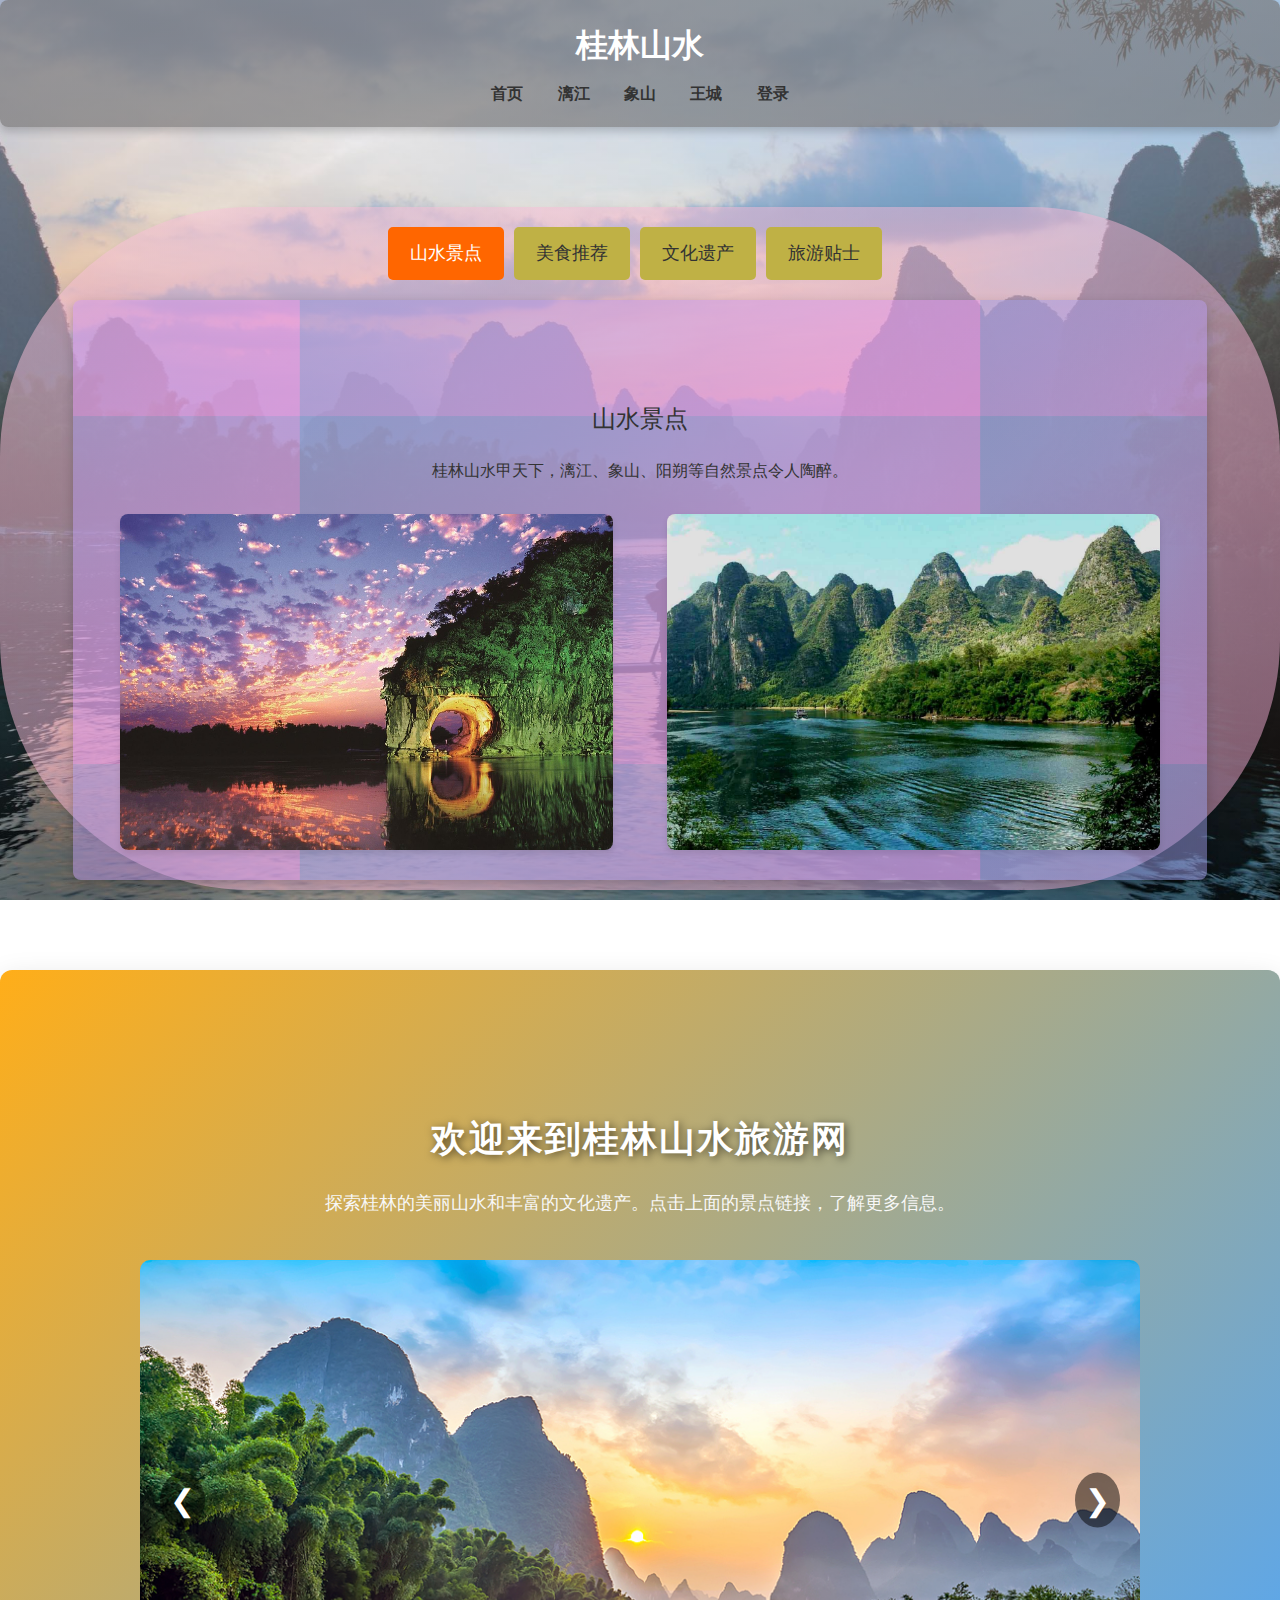
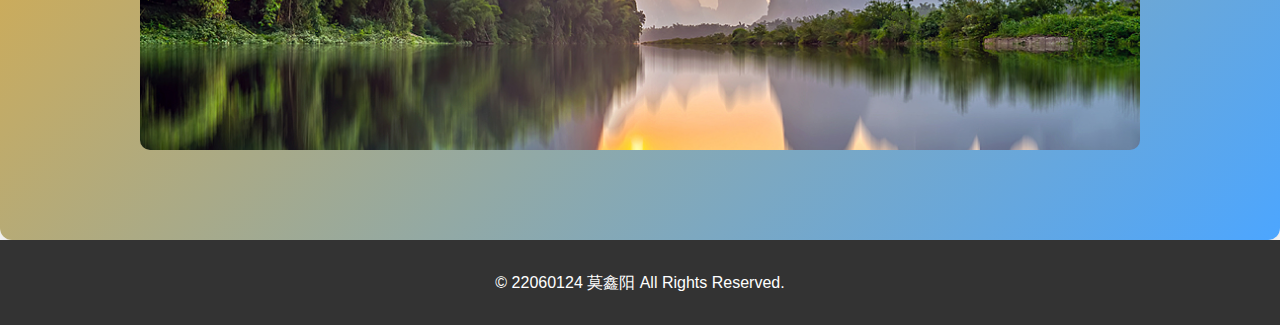
<file: index.html>
<!DOCTYPE html>
<html lang="zh">
<head>
    <meta charset="UTF-8">
    <meta name="viewport" content="width=device-width, initial-scale=1.0">
    <title>桂林山水</title>
    <link rel="stylesheet" href="css/style.css">
</head>
<body>
    <!-- 导航栏 -->
    <header id="navbar">
        <div class="container">
            <h1>桂林山水</h1>
            <nav>
                <ul>
                    <li class="dropdown">
                        <a href="index.html">首页</a>
                        <!-- 下拉菜单 -->
                        <ul class="dropdown-menu">
                            <li><a href="liaojie.html" class="dropdown-item">了解桂林</a></li>
                            <li><a href="jieqing.html" class="dropdown-item">节庆活动</a></li>
                            <li><a href="lishi.html" class="dropdown-item">历史文化</a></li>
                            <li><a href="dili.html" class="dropdown-item">地理环境</a></li>
                        </ul>
                    </li>
                    <li><a href="lijiang.html">漓江</a></li>
                    <li><a href="xiangshan.html">象山</a></li>
                    <li><a href="wangcheng.html">王城</a></li>
                    <li><a href="login.html">登录</a></li>
                </ul>
            </nav>
        </div>
    </header>

    <!-- 标签栏 -->
    <section id="tabs">
        <div class="container">
            <ul class="tabs-nav">
                <li class="active" data-tab="tab-1">山水景点</li>
                <li data-tab="tab-2">美食推荐</li>
                <li data-tab="tab-3">文化遗产</li>
                <li data-tab="tab-4">旅游贴士</li>
            </ul>
            <div class="tabs-content">
                <div id="tab-1" class="tab-content active">
                    <h2>山水景点</h2>
                    <p>桂林山水甲天下，漓江、象山、阳朔等自然景点令人陶醉。</p>
                    <div class="spot-images">
                        <img src="image/象山景点.png" alt="象山景点" class="spot-image">
                        <img src="image/漓江景区.png" alt="漓江景点" class="spot-image">
                    </div>
                </div>
                <div id="tab-2" class="tab-content">
                    <h2>美食推荐</h2>
                    <p>桂林的美食不仅口感丰富，还是你旅行中的一大亮点。</p>
                    <ul>
                        <li>桂林米粉</li>
                        <li>啤酒鱼</li>
                        <li>油茶</li>
                    </ul>
                    <div class="food-images">
                        <img src="image/桂林美食01.png" alt="桂林美食" class="food-image">
                        <img src="image/桂林美食02.png" alt="桂林美食" class="food-image">
                    </div>
                </div>
                <div id="tab-3" class="tab-content">
                    <h2>文化遗产</h2>
                    <p>桂林不仅仅有美丽的自然景观，还有深厚的文化底蕴。</p>
                    <div class="culture-images">
                        <img src="image/桂林文化遗产01.jpg" alt="桂林文化遗产" class="culture-image">
                        <img src="image/桂林文化遗产02.jpg" alt="桂林文化遗产" class="culture-image">
                    </div>
                </div>
                <div id="tab-4" class="tab-content">
                    <h2>旅游贴士</h2>
                    <p>在桂林旅游时，有一些实用的小贴士，可以让你的旅行更加顺利。</p>
                    <ul>
                        <li>最佳旅游季节：春秋季节</li>
                        <li>防晒必备：桂林阳光强烈</li>
                        <li>交通方式：出租车和自行车是不错的选择</li>
                    </ul>
                </div>
            </div>
        </div>
    </section>
    <!-- 首页内容 -->
    <section id="home-intro">
        <h2>欢迎来到桂林山水旅游网</h2>
        <p>探索桂林的美丽山水和丰富的文化遗产。点击上面的景点链接，了解更多信息。</p>
        <div class="carousel-container">
            <ul class="carousel">
                <li><img src="image/桂林山水01.jpg" alt="桂林风光01" class="carousel-image"></li>
                <li><img src="image/桂林山水02.jpg" alt="桂林风光02" class="carousel-image"></li>
                <li><img src="image/桂林山水03.jpg" alt="桂林风光02" class="carousel-image"></li>
            </ul>
            <!-- 轮播图控制按钮 -->
            <button class="carousel-prev" onclick="moveCarousel(-1)">&#10094;</button>
            <button class="carousel-next" onclick="moveCarousel(1)">&#10095;</button>
        </div>
    </section>
    <!-- 底边栏 -->
    <footer id="footer">
        <div class="footer-content">
            <p>&copy; 22060124 莫鑫阳 All Rights Reserved.</p>
        </div>
    </footer>
    <script src="js/jquery-3.7.1.min.js"></script>
    <script>
const carouselItems = document.querySelectorAll('.carousel li');
const totalItems = carouselItems.length;
function moveCarousel(direction) {
    currentIndex += direction;
    if (currentIndex < 0) {
        currentIndex = totalItems - 1;
    } else if (currentIndex >= totalItems) {
        currentIndex = 0;
    }
    const carousel = document.querySelector('.carousel');
    carousel.style.transform = `translateX(-${currentIndex * 100}%)`;
}
// 自动轮播
setInterval(() => {
    moveCarousel(1);
}, 5000); // 每5秒自动切换
$(document).ready(function() {
            // 标签切换功能
            $('.tabs-nav li').click(function() {
                var tabId = $(this).data('tab');
                $('.tabs-nav li').removeClass('active');
                $(this).addClass('active');
                $('.tab-content').removeClass('active');
                $('#' + tabId).addClass('active');
            });
    // 确保页面加载时下拉菜单是隐藏的
    $('.dropdown-menu').hide();
    // 鼠标悬停显示下拉菜单
    $('.dropdown').hover(function() {
        $(this).find('.dropdown-menu').stop(true, true).slideDown(200); // 显示下拉菜单
    }, function() {
        $(this).find('.dropdown-menu').stop(true, true).slideUp(200); // 隐藏下拉菜单
    });

        });
        let currentIndex = 0;
    </script>
</body>
</html>
</file>
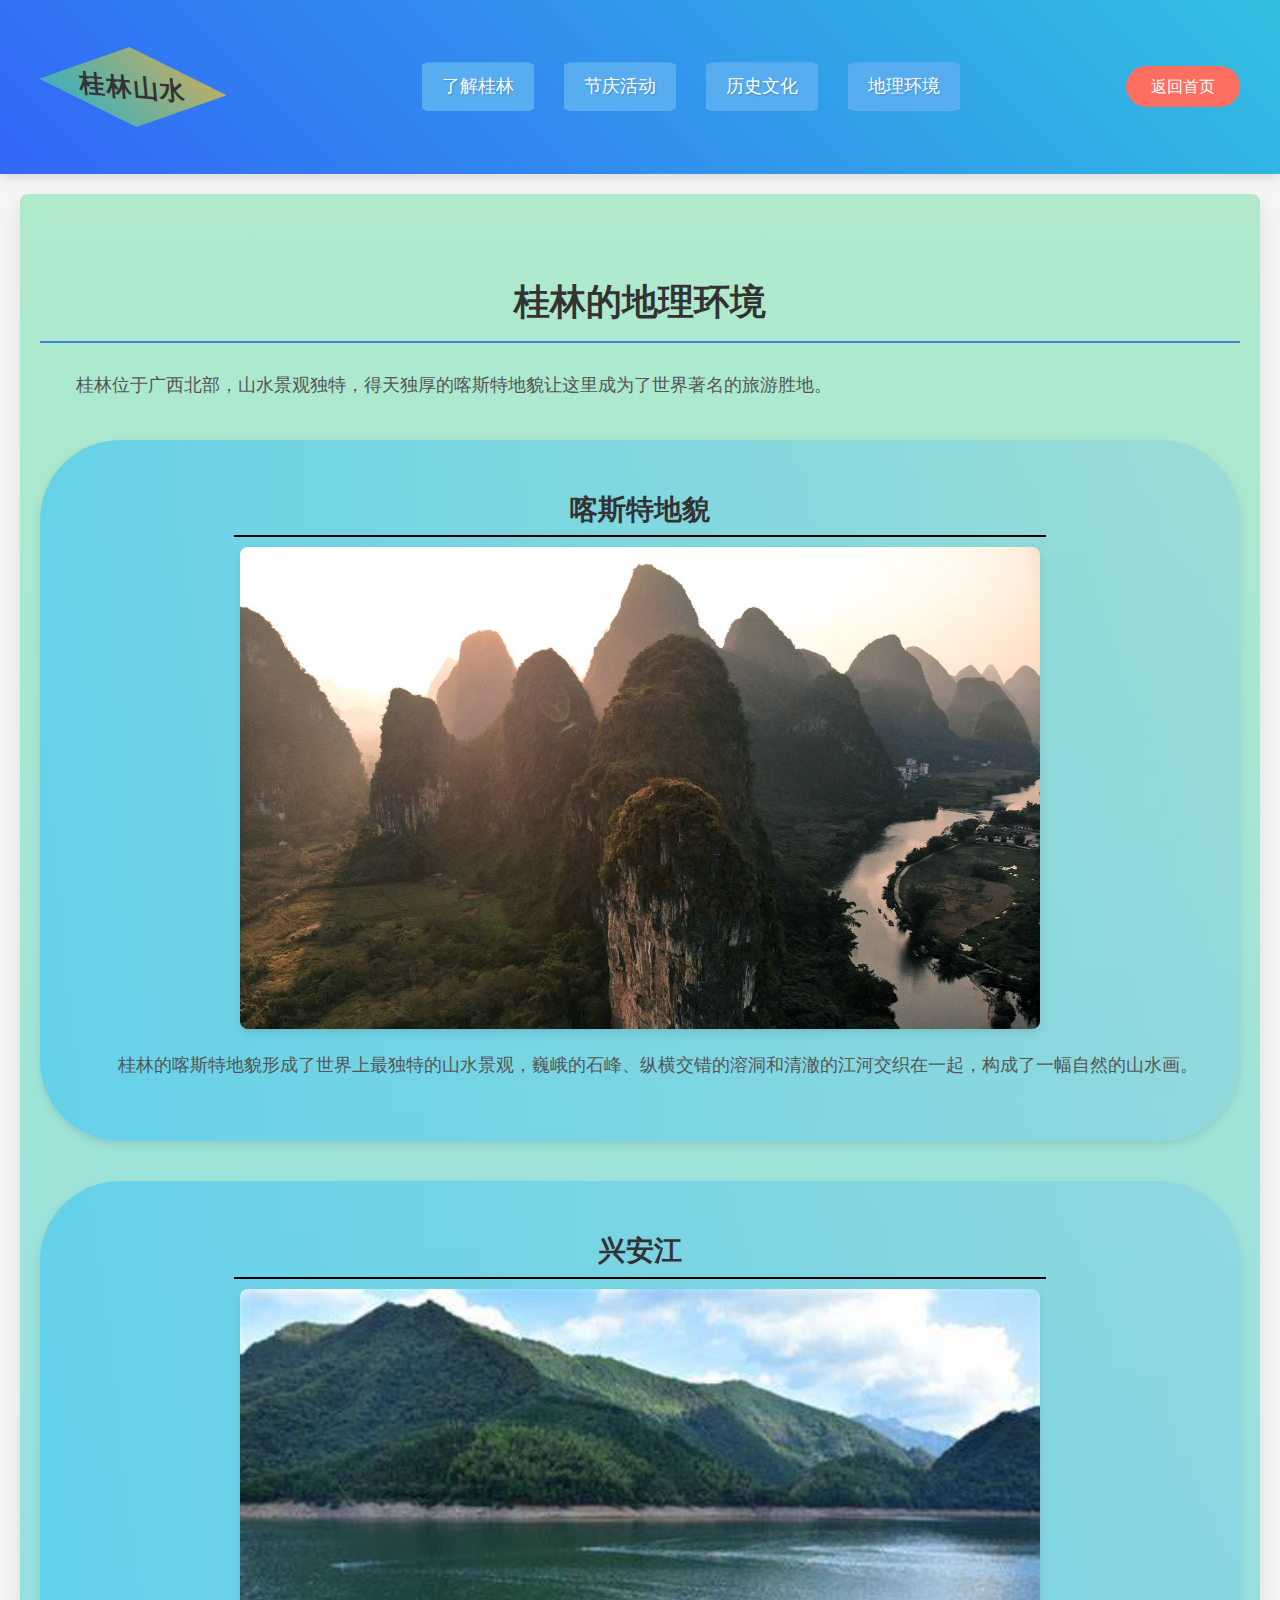
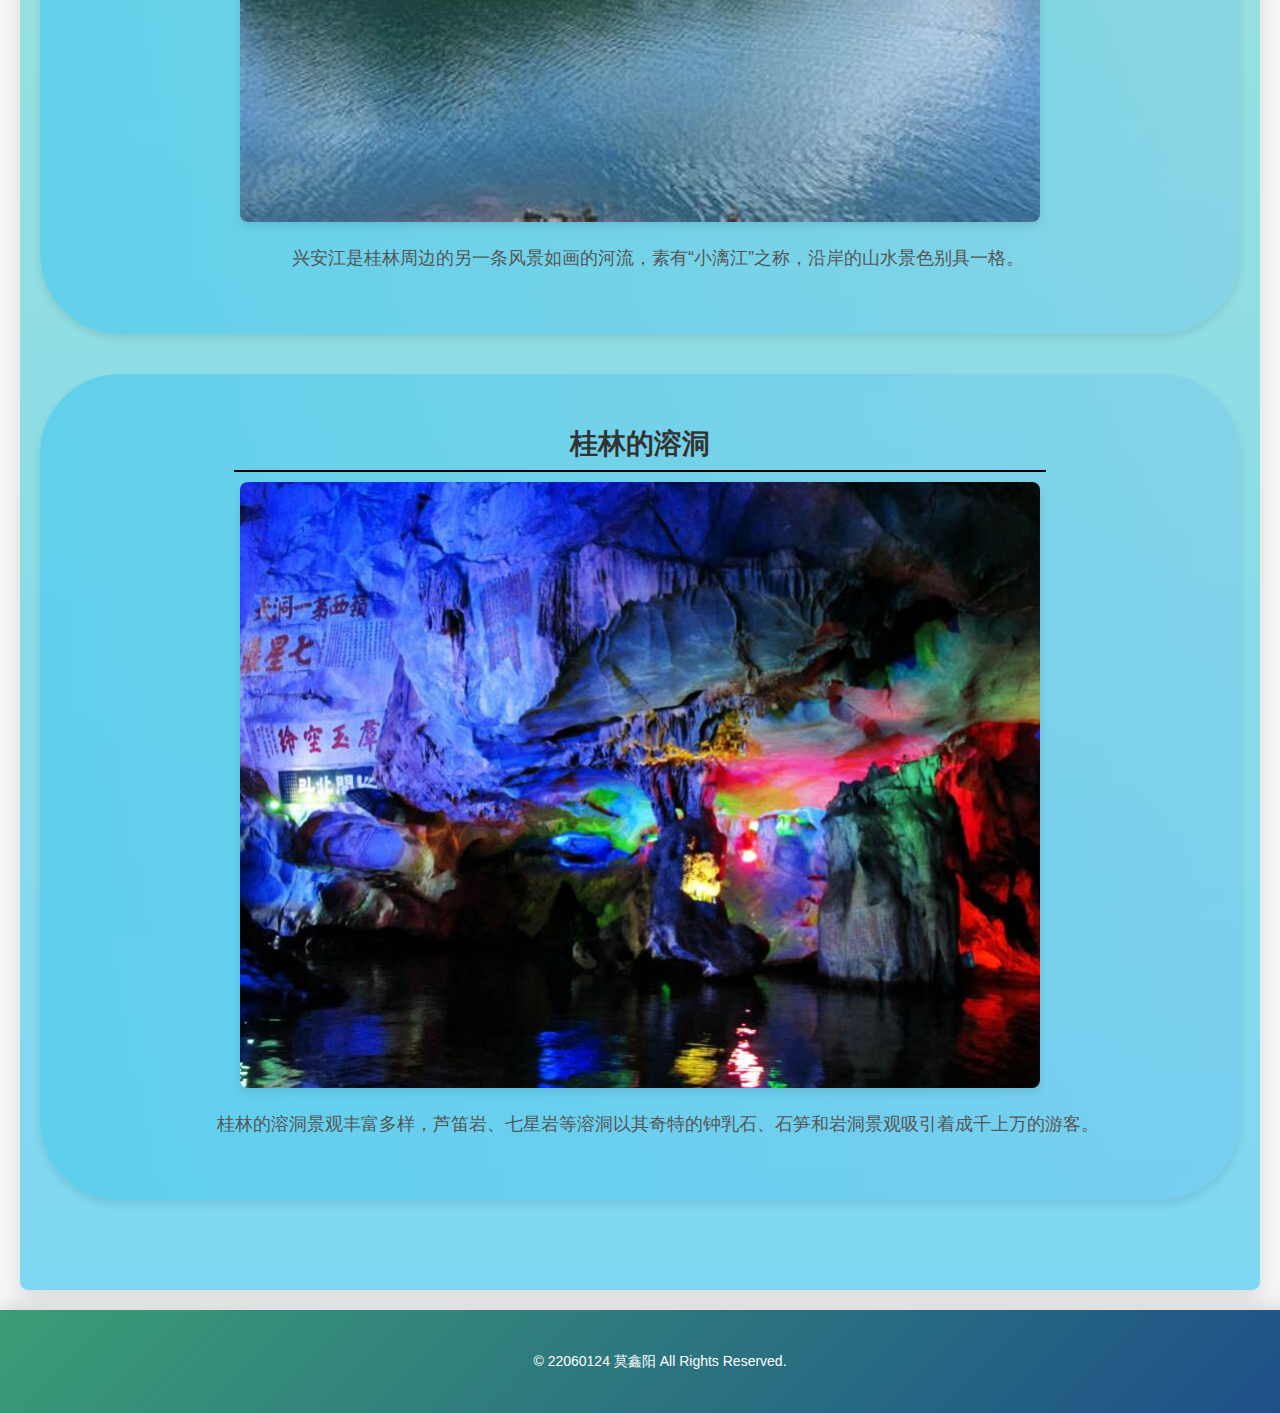
<file: dili.html>
<!DOCTYPE html>
<html lang="zh">
<head>
    <meta charset="UTF-8">
    <meta name="viewport" content="width=device-width, initial-scale=1.0">
    <title>地理环境</title>
    <link rel="stylesheet" href="css/style2.css">
</head>
<body>

<header id="navbar">
    <div class="container">
        <h1>桂林山水</h1>
        <nav>
            <ul class="main-nav">
                <li><a href="liaojie.html">了解桂林</a></li>
                <li><a href="jieqing.html">节庆活动</a></li>
                <li><a href="lishi.html">历史文化</a></li>
                <li><a href="dili.html">地理环境</a></li>
            </ul>
        </nav>
        <div class="home-link">
            <a href="index.html" class="home-btn">返回首页</a>
        </div>
    </div>
</header>

<section id="xxx">
    <h2>桂林的地理环境</h2>
    <p>桂林位于广西北部，山水景观独特，得天独厚的喀斯特地貌让这里成为了世界著名的旅游胜地。</p>

    <div class="xxx-mmm">
        <h3>喀斯特地貌</h3>
        <img src="image2/地理01.png" alt="喀斯特地貌" class="xxx-image">
        <p>桂林的喀斯特地貌形成了世界上最独特的山水景观，巍峨的石峰、纵横交错的溶洞和清澈的江河交织在一起，构成了一幅自然的山水画。</p>
    </div>

    <div class="xxx-mmm">
        <h3>兴安江</h3>
        <img src="image2/地理02.png" alt="兴安江" class="xxx-image">
        <p>兴安江是桂林周边的另一条风景如画的河流，素有“小漓江”之称，沿岸的山水景色别具一格。</p>
    </div>

    <div class="xxx-mmm">
        <h3>桂林的溶洞</h3>
        <img src="image2/地理03.png" alt="桂林溶洞" class="xxx-image">
        <p>桂林的溶洞景观丰富多样，芦笛岩、七星岩等溶洞以其奇特的钟乳石、石笋和岩洞景观吸引着成千上万的游客。</p>
    </div>
</section>
<!-- 底边栏 -->
<footer id="footer">
    <div class="footer-content">
        <p>&copy; 22060124 莫鑫阳 All Rights Reserved.</p>
    </div>
</footer>
</body>
</html>
</file>
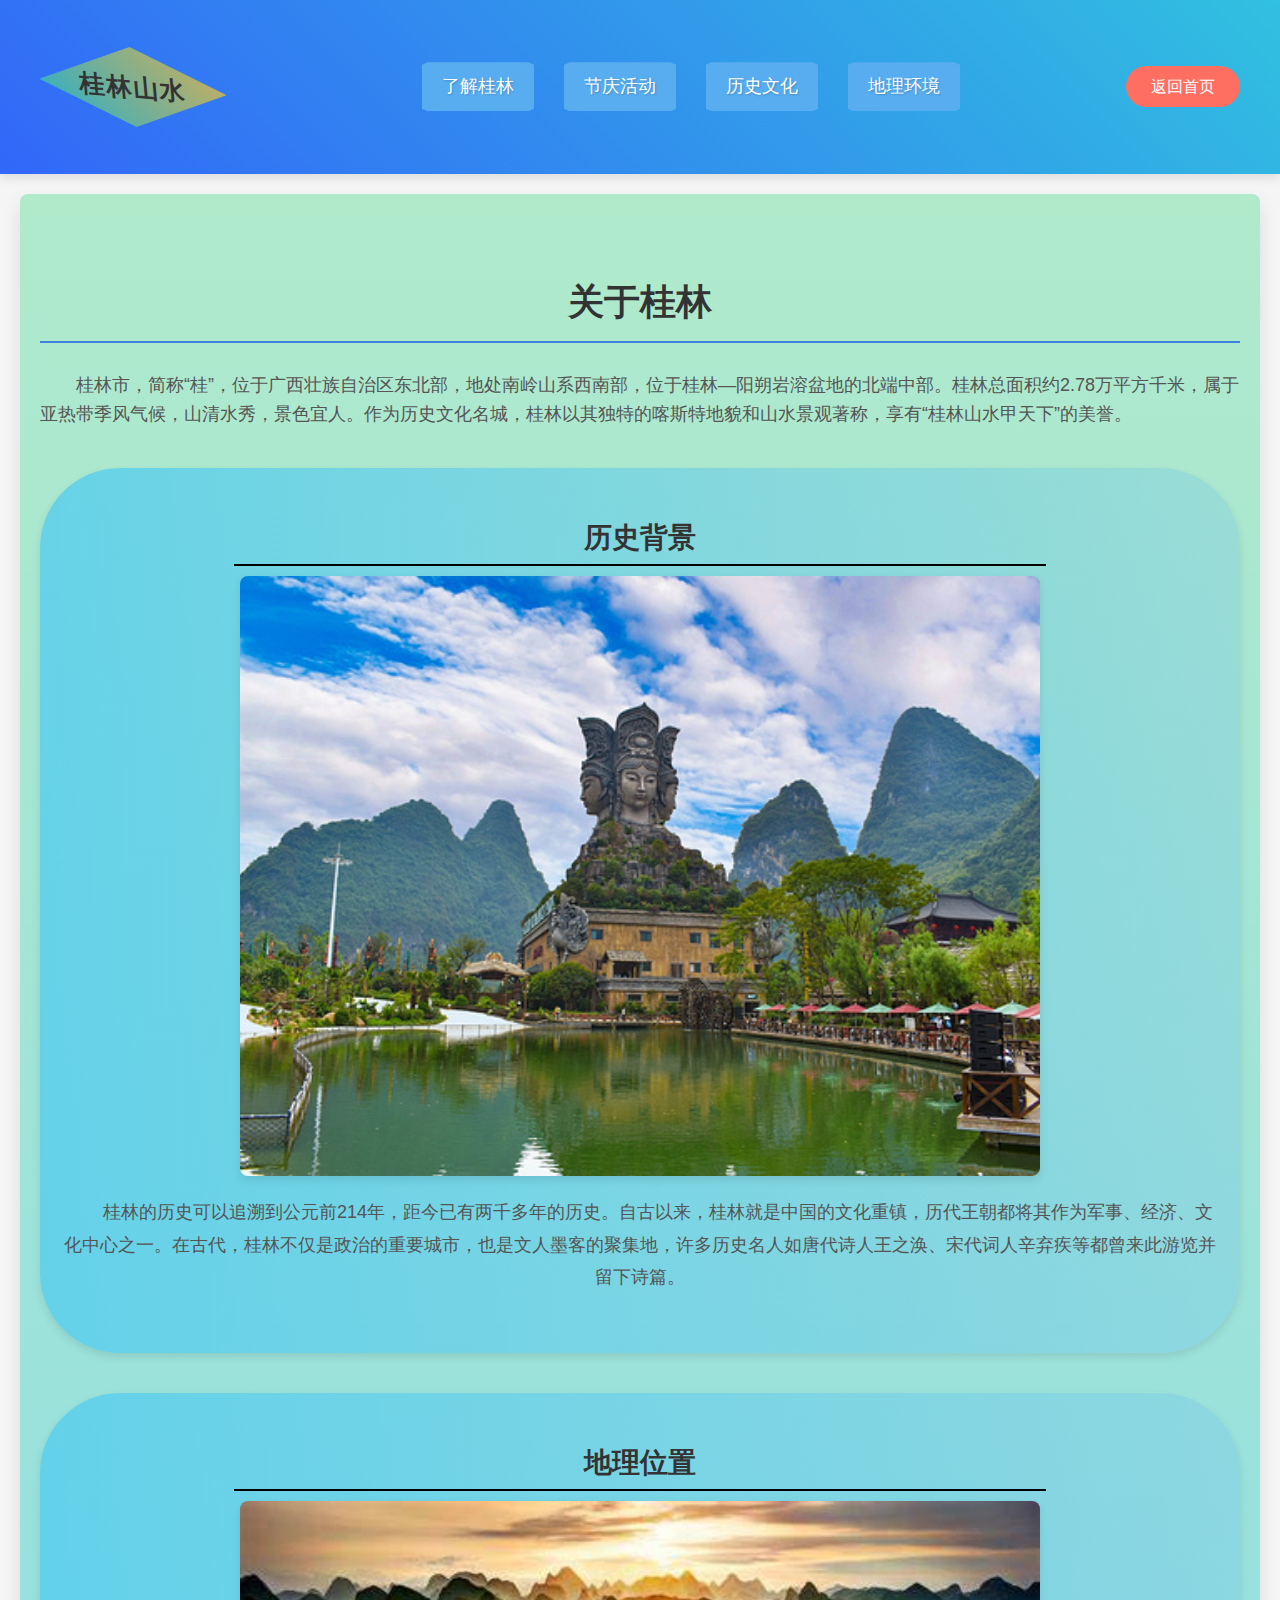
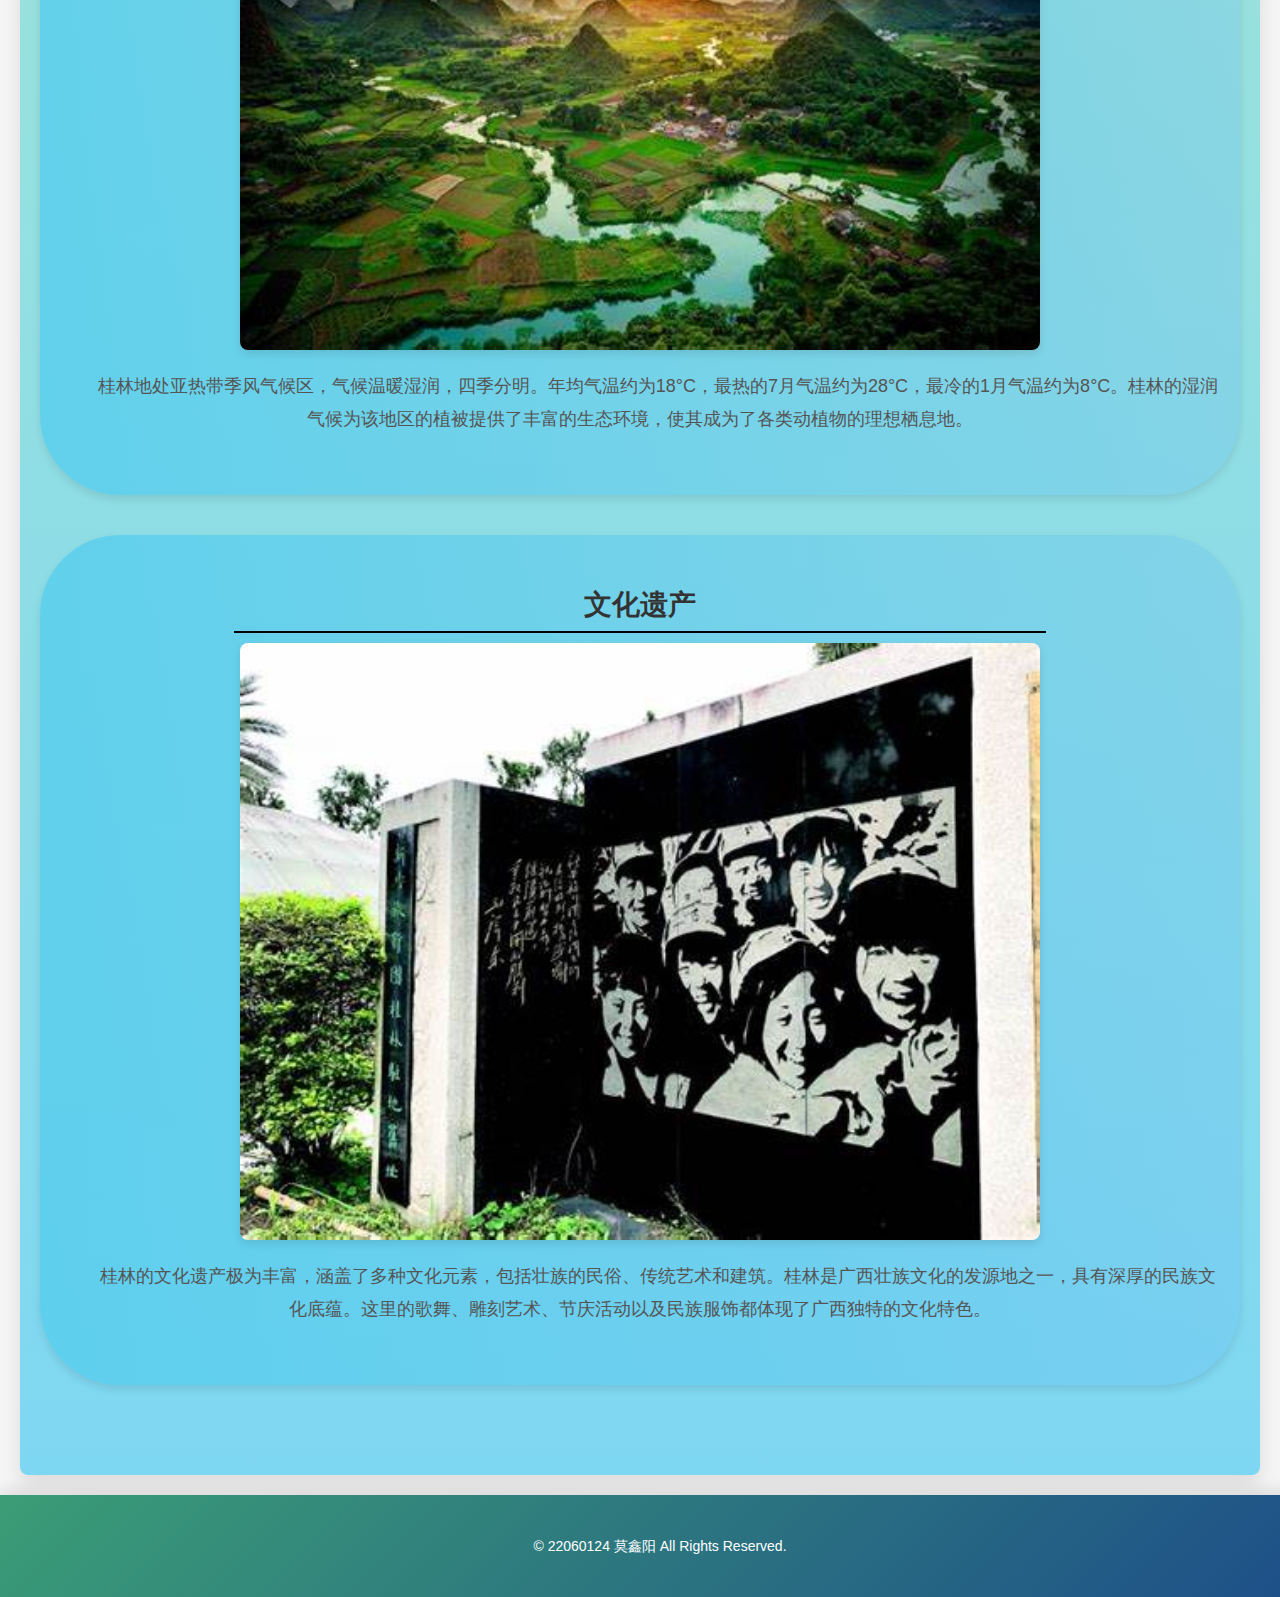
<file: liaojie.html>
<!DOCTYPE html>
<html lang="zh">
<head>
    <meta charset="UTF-8">
    <meta name="viewport" content="width=device-width, initial-scale=1.0">
    <title>了解桂林</title>
    <link rel="stylesheet" href="css/style2.css">
</head>
<body>

<header id="navbar">
    <div class="container">
        <h1>桂林山水</h1>
        <nav>
            <ul class="main-nav">
                <li><a href="liaojie.html">了解桂林</a></li>
                <li><a href="jieqing.html">节庆活动</a></li>
                <li><a href="lishi.html">历史文化</a></li>
                <li><a href="dili.html">地理环境</a></li>
            </ul>
        </nav>
        <div class="home-link">
            <a href="index.html" class="home-btn">返回首页</a>
        </div>
    </div>
</header>

<section id="xxx">
    <h2>关于桂林</h2>
    <p>桂林市，简称“桂”，位于广西壮族自治区东北部，地处南岭山系西南部，位于桂林—阳朔岩溶盆地的北端中部。桂林总面积约2.78万平方千米，属于亚热带季风气候，山清水秀，景色宜人。作为历史文化名城，桂林以其独特的喀斯特地貌和山水景观著称，享有“桂林山水甲天下”的美誉。</p>

    <div class="xxx-mmm">
        <h3>历史背景</h3>
        <img src="image2/桂林01.png" alt="桂林历史" class="xxx-image">
        <p>桂林的历史可以追溯到公元前214年，距今已有两千多年的历史。自古以来，桂林就是中国的文化重镇，历代王朝都将其作为军事、经济、文化中心之一。在古代，桂林不仅是政治的重要城市，也是文人墨客的聚集地，许多历史名人如唐代诗人王之涣、宋代词人辛弃疾等都曾来此游览并留下诗篇。</p>
    </div>

    <div class="xxx-mmm">
        <h3>地理位置</h3>
        <img src="image2/桂林02.png" alt="桂林地理" class="xxx-image">
        <p>桂林地处亚热带季风气候区，气候温暖湿润，四季分明。年均气温约为18°C，最热的7月气温约为28°C，最冷的1月气温约为8°C。桂林的湿润气候为该地区的植被提供了丰富的生态环境，使其成为了各类动植物的理想栖息地。</p>
    </div>

    <div class="xxx-mmm">
        <h3>文化遗产</h3>
        <img src="image2/桂林03.png" alt="桂林文化遗产" class="xxx-image">
        <p>桂林的文化遗产极为丰富，涵盖了多种文化元素，包括壮族的民俗、传统艺术和建筑。桂林是广西壮族文化的发源地之一，具有深厚的民族文化底蕴。这里的歌舞、雕刻艺术、节庆活动以及民族服饰都体现了广西独特的文化特色。</p>
    </div>
</section>
<!-- 底边栏 -->
<footer id="footer">
    <div class="footer-content">
        <p>&copy; 22060124 莫鑫阳 All Rights Reserved.</p>
    </div>
</footer>
</body>
</html>
</file>
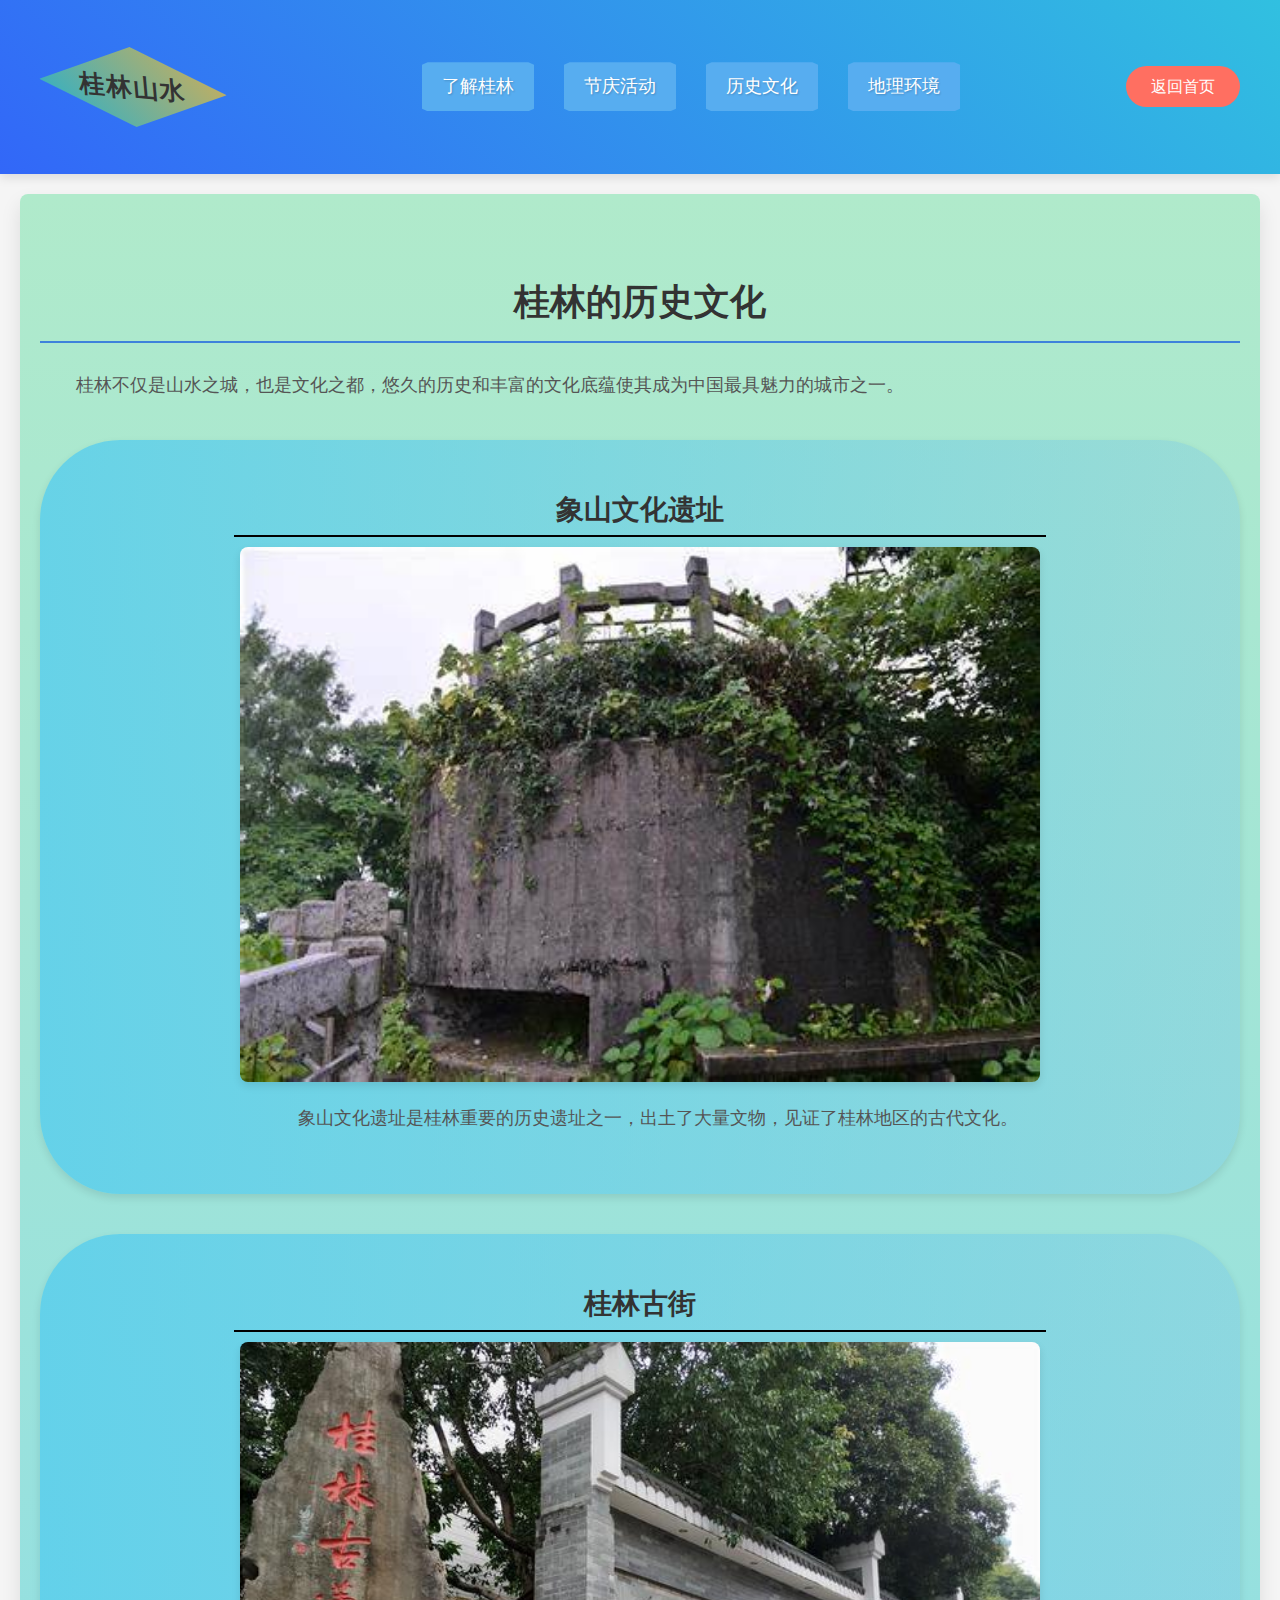
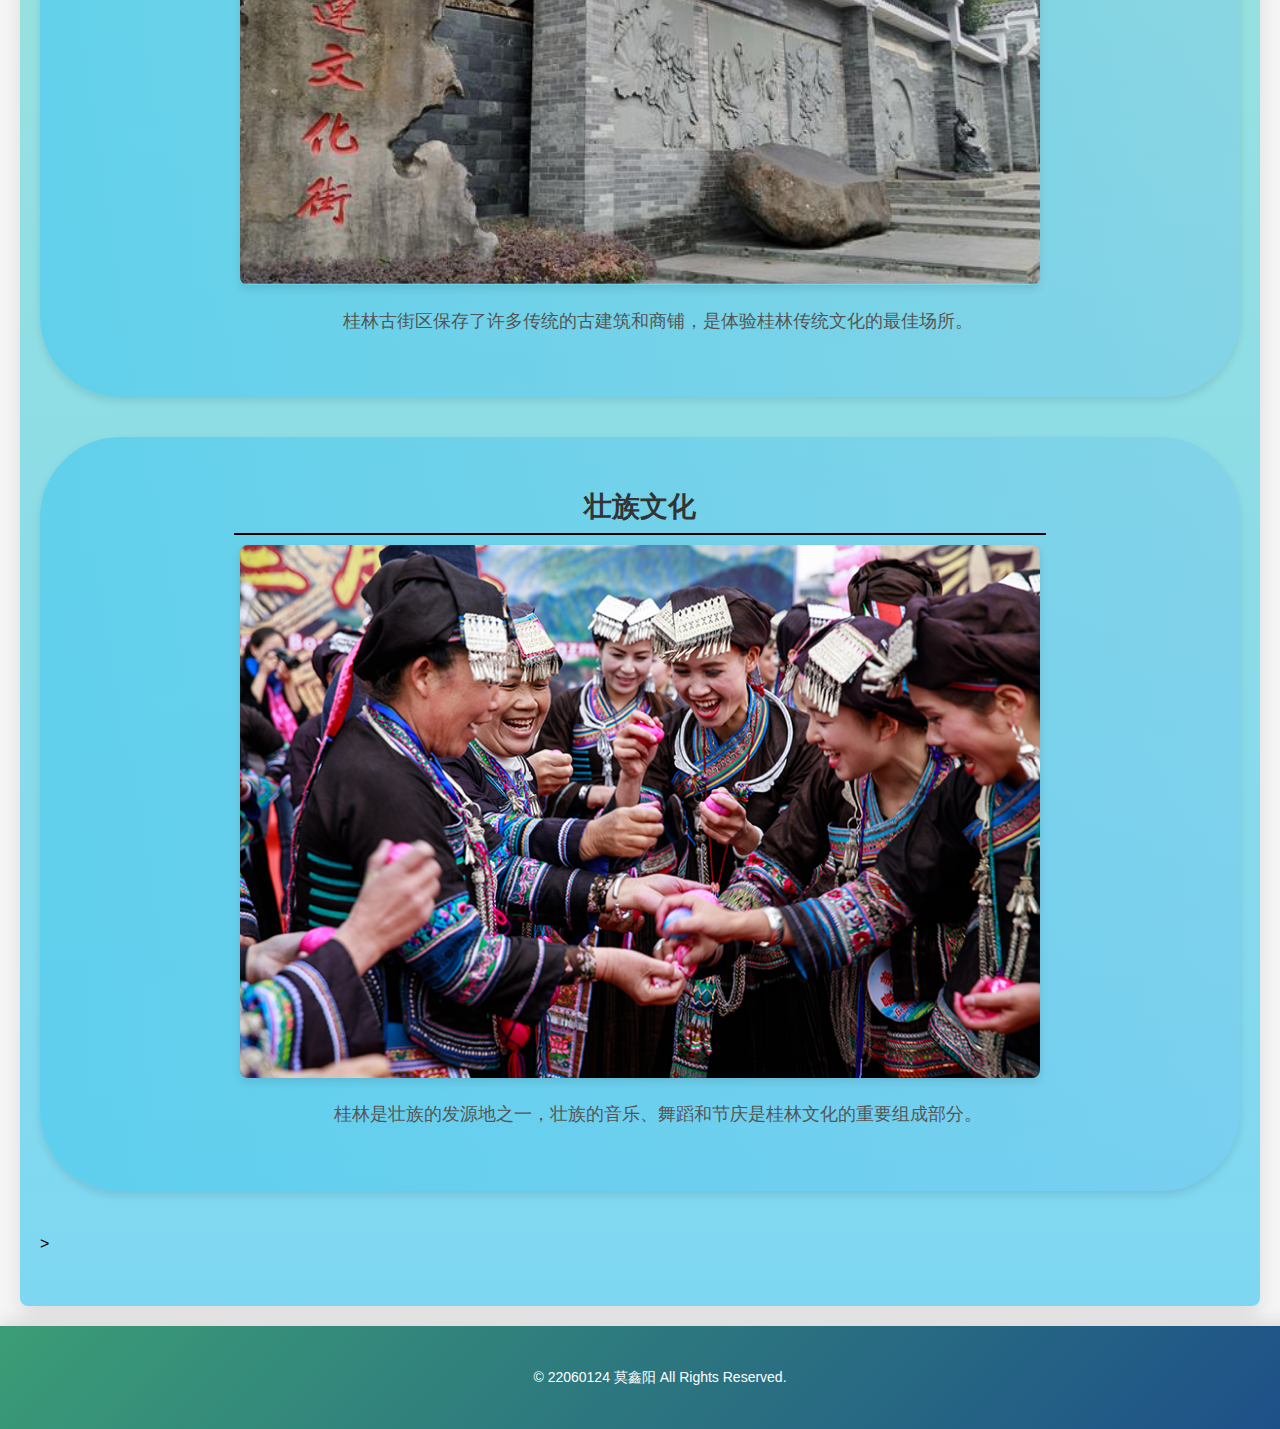
<file: lishi.html>
<!DOCTYPE html>
<html lang="zh">
<head>
    <meta charset="UTF-8">
    <meta name="viewport" content="width=device-width, initial-scale=1.0">
    <title>历史文化</title>
    <link rel="stylesheet" href="css/style2.css">
</head>
<body>

<header id="navbar">
    <div class="container">
        <h1>桂林山水</h1>
        <nav>
            <ul class="main-nav">
                <li><a href="liaojie.html">了解桂林</a></li>
                <li><a href="jieqing.html">节庆活动</a></li>
                <li><a href="lishi.html">历史文化</a></li>
                <li><a href="dili.html">地理环境</a></li>
            </ul>
        </nav>
        <div class="home-link">
            <a href="index.html" class="home-btn">返回首页</a>
        </div>
    </div>
</header>

<section id="xxx">
    <h2>桂林的历史文化</h2>
    <p>桂林不仅是山水之城，也是文化之都，悠久的历史和丰富的文化底蕴使其成为中国最具魅力的城市之一。</p>

    <div class="xxx-mmm">
        <h3>象山文化遗址</h3>
        <img src="image2/文化01.png" alt="象山文化遗址" class="xxx-image">
        <p>象山文化遗址是桂林重要的历史遗址之一，出土了大量文物，见证了桂林地区的古代文化。</p>
    </div>

    <div class="xxx-mmm">
        <h3>桂林古街</h3>
        <img src="image2/文化02.png" alt="桂林古街" class="xxx-image">
        <p>桂林古街区保存了许多传统的古建筑和商铺，是体验桂林传统文化的最佳场所。</p>
    </div>

    <div class="xxx-mmm">
        <h3>壮族文化</h3>
        <img src="image2/文化03.png" alt="壮族文化" class="xxx-image">
        <p>桂林是壮族的发源地之一，壮族的音乐、舞蹈和节庆是桂林文化的重要组成部分。</p>
    </div>>
</section>
<!-- 底边栏 -->
<footer id="footer">
    <div class="footer-content">
        <p>&copy; 22060124 莫鑫阳 All Rights Reserved.</p>
    </div>
</footer>
</body>
</html>
</file>
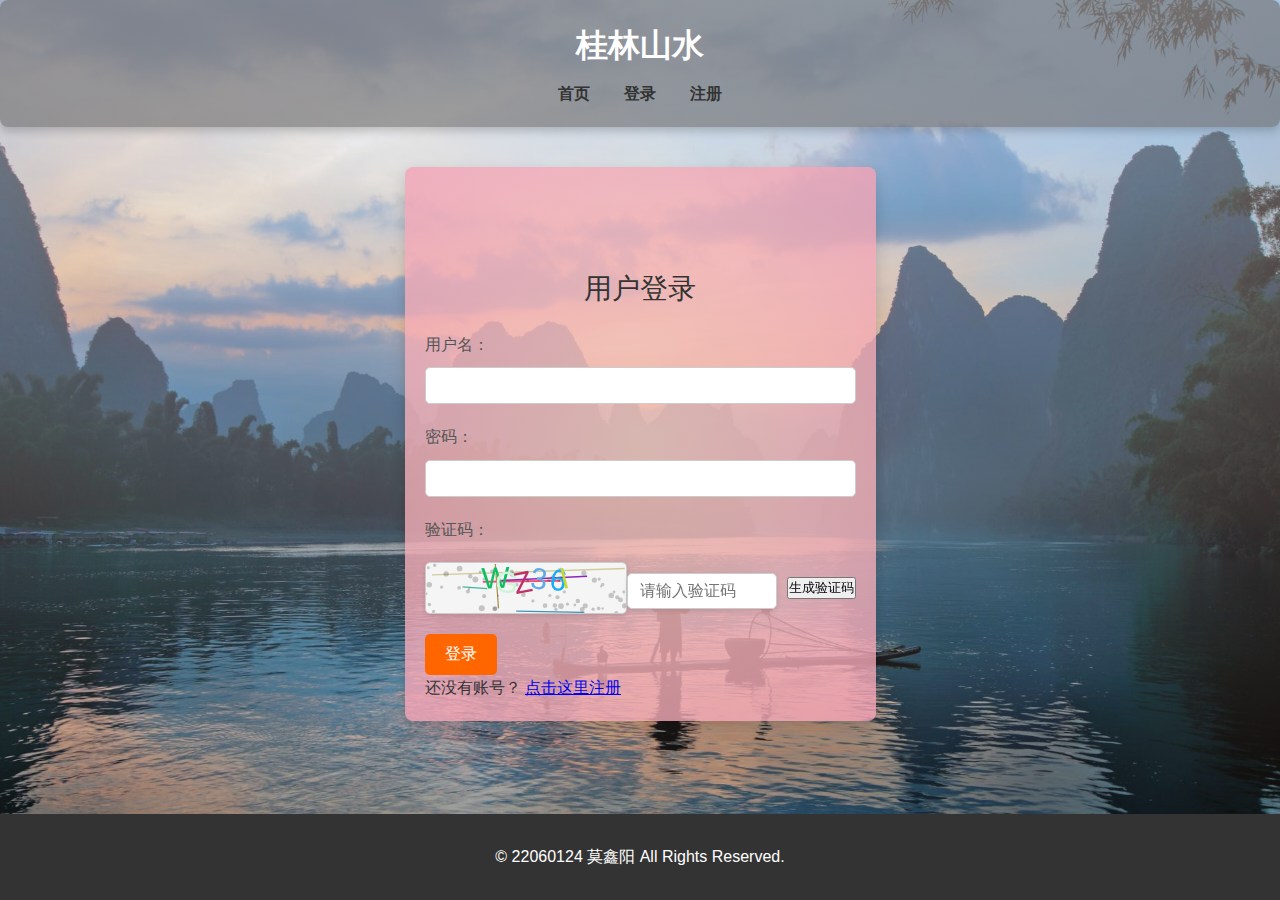
<file: login.html>
<!DOCTYPE html>
<html lang="zh">
<head>
    <meta charset="UTF-8">
    <meta name="viewport" content="width=device-width, initial-scale=1.0">
    <title>登录 - 桂林山水</title>
    <link rel="stylesheet" href="css/style.css">
</head>
<body>
    <!-- 导航栏 -->
    <header id="navbar">
        <div class="container">
            <h1>桂林山水</h1>
            <nav>
                <ul>
                    <li><a href="index.html">首页</a></li>
                    <li><a href="login.html">登录</a></li>
                    <li><a href="register.html">注册</a></li>
                </ul>
            </nav>
        </div>
    </header>

    <!-- 登录表单 -->
    <section id="login-section">
        <h2>用户登录</h2>
        <form id="login-form">
            <div class="form-group">
                <label for="login-username">用户名：</label>
                <input type="text" id="login-username" required>
            </div>
            <div class="form-group">
                <label for="login-password">密码：</label>
                <input type="password" id="login-password" required>
            </div>
            <div class="form-group">
                <label for="login-captcha">验证码：</label>
                <div class="captcha-container">
                    <canvas id="captchaCanvas" width="200" height="50"></canvas>
                <input type="text" id="login-captcha" placeholder="请输入验证码" required>
                <button type="button" id="generate-captcha">生成验证码</button>
                </div>
                <div id="captcha-display" style="display:none;"></div>
            </div>
            <button type="submit">登录</button>
        </form>
        <p>还没有账号？ <a href="register.html">点击这里注册</a></p>
    </section>

    <!-- 底边栏 -->
    <footer id="footer">
        <div class="footer-content">
            <p>&copy; 22060124 莫鑫阳 All Rights Reserved.</p>
        </div>
    </footer>
    <script src="js/jquery-3.7.1.min.js"></script>
    <script src="js/captcha.js"></script>
    <script src="js/auth.js"></script>
    
</body>
</html>
</file>
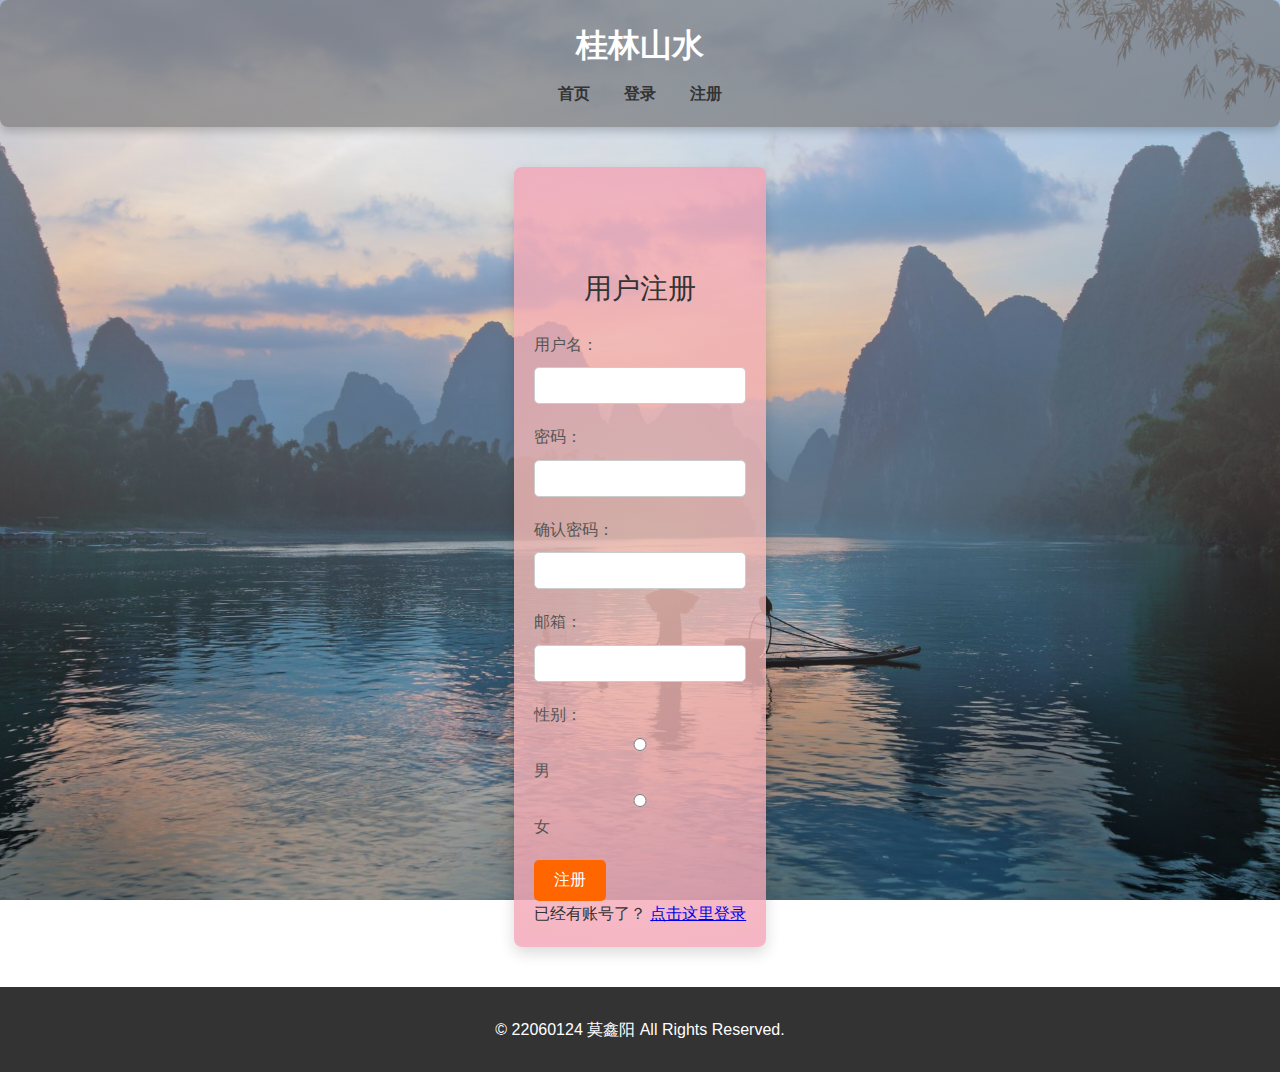
<file: register.html>
<!DOCTYPE html>
<html lang="zh">
<head>
    <meta charset="UTF-8">
    <meta name="viewport" content="width=device-width, initial-scale=1.0">
    <title>注册 - 桂林山水</title>
    <link rel="stylesheet" href="css/style.css">
</head>
<body>
    <!-- 导航栏 -->
    <header id="navbar">
        <div class="container">
            <h1>桂林山水</h1>
            <nav>
                <ul>
                    <li><a href="index.html">首页</a></li>
                    <li><a href="login.html">登录</a></li>
                    <li><a href="register.html">注册</a></li>
                </ul>
            </nav>
        </div>
    </header>

    <!-- 注册表单 -->
    <section id="register-section">
        <h2>用户注册</h2>
        <form id="register-form">
            <div class="form-group">
                <label for="register-username">用户名：</label>
                <input type="text" id="register-username" required>
            </div>
            <div class="form-group">
                <label for="register-password">密码：</label>
                <input type="password" id="register-password" required>
            </div>
            <div class="form-group">
                <label for="register-confirm-password">确认密码：</label>
                <input type="password" id="register-confirm-password" required>
            </div>
            <div class="form-group">
                <label for="register-email">邮箱：</label>
                <input type="email" id="register-email" required>
            </div>
            <div class="form-group">
                <label>性别：</label>
                <label><input type="radio" name="gender" value="男"> 男</label>
                <label><input type="radio" name="gender" value="女"> 女</label>
            </div>
            <button type="submit">注册</button>
        </form>
        <p>已经有账号了？ <a href="login.html">点击这里登录</a></p>
    </section>

    <!-- 底边栏 -->
    <footer id="footer">
        <div class="footer-content">
            <p>&copy; 22060124 莫鑫阳 All Rights Reserved.</p>
        </div>
    </footer>

    <script src="js/jquery-3.7.1.min.js"></script>
    <script src="js/auth.js"></script>
</body>
</html>
</file>
<file: css/style.css>
/* 通用样式 */
*,
*::before,
*::after {
    margin: 0;
    padding: 0;
    box-sizing: border-box;
}

body {
    display: flex;
    flex-direction: column;
    min-height: 100vh;
    font-family: 'Open Sans', sans-serif;
    line-height: 1.6;
    background:linear-gradient(to bottom, rgba(255, 255, 255, 0.4), rgba(0, 0, 0, 0.3)),url(image/桂林山水风景摄影图片.jpg);
    background-size: cover;
    background-position: center;
    background-attachment: fixed;
    color: #333;
    font-size: 16px;
}

/* 容器设置 */
.container {
    width: 90%;
    max-width: 1200px;
    margin: 0 auto;
}

/* 导航栏样式 */
#navbar {
    position: relative;
    top: 0;
    left: 0;
    right: 0;
    background:linear-gradient(to bottom, rgba(116, 114, 114, 0.664), rgba(0, 0, 0, 0.3));
    color: #333;
    background-size: cover;
    background-position: center;
    background-attachment: fixed;
    padding: 20px;
    border-radius: 8px;
    box-shadow: 0 4px 10px rgba(0, 0, 0, 0.2);
    color: #fff;
    z-index: 1000;
    text-align: center;
}

#navbar nav ul {
    display: flex;
    justify-content: space-between;
    list-style: none;
    display: inline-block;
}

#navbar nav ul li {
    display: inline-block;
    margin: 0 15px;
}

#navbar nav ul li a {
    color: #333;
    text-decoration: none;
    font-size: 16px;
    font-weight: bold;
}

#navbar nav ul li a:hover {
    color: #ff6600;
}

/* 下拉菜单 */
.dropdown {
    position: relative;
}

/* 下拉菜单隐藏 */
.dropdown-menu {
    display: none;
    position: absolute;
    top: 100%;
    left: 50%;
    transform: translateX(-50%);
    background: linear-gradient(to bottom, #b4dddb, #ffffff);
    background-size: cover;
    background-position: center;
    background-repeat: no-repeat;
    border: 1px solid #333;
    list-style-type: none;
    margin: 0;
    padding: 0;
    width: 140px;
    z-index: 1000;
    box-shadow: 0 4px 6px rgba(0, 0, 0, 0.1);
    border-radius: 8px;
}

/* 鼠标悬停在父元素时显示下拉菜单 */
.dropdown:hover .dropdown-menu {
    display: block;
    border-radius: 8px;
}

.dropdown-menu li {
    display: none;
    border-bottom: 1px solid #333;
}

.dropdown-menu li a {
    display: block;
    padding: 10px;
    color: #333;
    text-decoration: none;
}

.dropdown-menu li a:hover {
    background-color: #f5f5f5;
    color: #333;
}

.dropdown-menu li a {
    color: #333;
    padding: 10px 20px;
}

.dropdown-menu li a:hover {
    background: linear-gradient(to bottom, rgba(156, 230, 218, 1), rgba(156, 230, 218, 0)); /* 渐变到透明 */
    background-size: cover;
    background-position: center;
    background-repeat: no-repeat;
    color: #fff;
}

/* 生成验证码部分样式 */
.captcha-container {
    position: relative;
    display: flex;
    align-items: center;
    margin-top: 20px;
    width: 100%;
    justify-content: space-between;
}

#login-captcha {
    width: 150px;
    padding: 8px 12px;
    font-size: 16px;
    border: 1px solid #ccc;
    border-radius: 5px;
    margin-right: 10px;
    background-color: #fff;
    color: #333;
    box-shadow: 0 2px 5px rgba(0, 0, 0, 0.1);
    transition: border-color 0.3s;
}

#login-captcha:focus {
    border-color: #ff6600;
    outline: none;
}

#captcha-display {
    width: 140px;
    padding: 8px;
    font-size: 16px;
    border: 1px solid #ccc;
    border-radius: 5px;
    background-color: #f9f9f9;
    color: #333;
    text-align: center;
    box-shadow: 0 2px 5px rgba(0, 0, 0, 0.1);
}

.captcha-btn {
    padding: 8px 15px;
    background-color: #ff6600;
    color: white;
    border: none;
    border-radius: 5px;
    cursor: pointer;
    font-size: 14px;
    transition: background-color 0.3s;
    margin-left: 10px;
}

.captcha-btn:hover {
    background-color: #cc5200;
}

#captchaCanvas {
    border: 1px solid #ccc;
    border-radius: 5px;
    box-shadow: 0 2px 5px rgba(0, 0, 0, 0.1);
    display: block;
    margin: 0 auto;
}

.form-group {
    margin-bottom: 20px;
}

.form-group label {
    display: block;
    font-size: 16px;
    margin-bottom: 5px;
    color: #555;
}

.form-group input {
    width: 100%;
    padding: 10px;
    margin-top: 5px;
    border: 1px solid #ccc;
    border-radius: 5px;
}

button[type="submit"] {
    background-color: #ff6600;
    color: white;
    padding: 10px 20px;
    border: none;
    border-radius: 5px;
    cursor: pointer;
    font-size: 16px;
}

button[type="submit"]:hover {
    background-color: #cc5200;
}

/* Tabs 样式 */
#tabs {
    margin-top: 80px;
    background: linear-gradient(145deg,rgba(247, 193, 215, 0.5), rgba(240, 169, 209, 0.5));
    padding: 10px;
    border-radius: 250px;
    box-shadow: 0 4px 6px rgba(0, 0, 0, 0.1);
   
}

.tabs-nav {
    display: flex;
    justify-content: center;
    list-style: none;
    padding: 0;
    margin-bottom: 20px;
}

.tabs-nav li {
    padding: 10px 20px;
    cursor: pointer;
    font-size: 18px;
    color: #333;
    background-color: #bfb145;
    border: 2px solid transparent;
    border-radius: 5px;
    margin-right: 10px;
    transition: background-color 0.3s, border-color 0.3s;
}

.tabs-nav li:hover {
    background-color: #ff6600;
    color: white;
    transform: translateY(-3px);
}

.tabs-nav li.active {
    background-color: #ff6600;
    color: white;
    border-color: #ff6600;
}

/* 标签内容样式 */
.tabs-content .tab-content {
    display: none;
}

.tabs-content .tab-content.active {
    display: block;
}

.tab-content {
    padding: 20px;
    background: linear-gradient(145deg, rgba(115, 155, 219, 0.5), rgba(250, 148, 243, 0.5)); /* 半透明渐变背景 */
    text-align: center;
    box-shadow: 0 4px 6px rgba(0, 0, 0, 0.1);
    background-size: 60% 60%;
    background-position: center;
    border-radius: 8px;
    box-shadow: 0 4px 12px rgba(0, 0, 0, 0.2);
}

.tab-content h2 {
    font-size: 24px;
    margin-bottom: 20px;
}

.tab-content p {
    font-size: 16px;
    color: #333;
    margin-bottom: 20px;
}

/* 图片样式 */
.spot-images, .food-images, .culture-images {
    display: flex;
    justify-content: space-around;
    flex-wrap: wrap;
}

.spot-image, .food-image, .culture-image {
    width: 45%;
    border-radius: 8px;
    box-shadow: 0 4px 6px rgba(0, 0, 0, 0.1);
    margin: 10px;
}

.spot-image:hover, .food-image:hover, .culture-image:hover {
    transform: scale(1.05);
    transition: transform 0.3s;
}

/* 首页内容 */
#home-intro {
    padding: 60px 20px;
    background: linear-gradient(135deg, rgba(255, 165, 0, 0.9), rgba(0, 128, 255, 0.7));
    color: white;
    text-align: center;
    border-radius: 12px;
    box-shadow: 0 10px 30px rgba(0, 0, 0, 0.15);
    margin-top: 80px;
    position: relative;
    overflow: hidden;
}

#home-intro h2 {
    font-size: 36px;
    font-weight: bold;
    margin-bottom: 20px;
    text-transform: uppercase;
    letter-spacing: 2px;
    color: #fff;
    text-shadow: 2px 2px 8px rgba(0, 0, 0, 0.6);
}

#home-intro p {
    font-size: 18px;
    margin-bottom: 30px;
    line-height: 1.8;
    font-weight: 300;
    color: #f8f8f8;
    max-width: 800px;
    margin-left: auto;
    margin-right: auto;
}

/* 轮播图容器 */
.carousel-container {
    position: relative;
    max-width: 1000px;
    width: 100%;
    height: 500px;
    margin: 30px auto;
    overflow: hidden;
    border-radius: 10px;
}

.carousel {
    display: flex;
    transition: transform 0.5s ease;
}

.carousel li {
    list-style: none;
    flex: 0 0 100%;
}

.carousel-image {
    width: 100%;
    height: 100%;
    border-radius: 10px;
    object-fit: cover;
}

.carousel-prev, .carousel-next {
    position: absolute;
    top: 50%;
    transform: translateY(-50%);
    background-color: rgba(0, 0, 0, 0.5);
    color: rgb(255, 255, 255);
    border: none;
    font-size: 30px;
    padding: 10px;
    cursor: pointer;
    border-radius: 50%;
    z-index: 10;
    transition: background-color 0.3s;
}

.carousel-prev {
    left: 20px;
}

.carousel-next {
    right: 20px;
}

.carousel-prev:hover, .carousel-next:hover {
    background-color: rgba(0, 0, 0, 0.8);
}

/* 图片画廊 */
.image-gallery {
    display: flex;
    justify-content: space-between;
    flex-wrap: wrap;
    gap: 15px;
    margin-top: 30px;
}

.image-gallery img {
    width: 32%;
    border-radius: 12px;
    object-fit: cover;
    transition: transform 0.3s ease, box-shadow 0.3s ease;
    box-shadow: 0 4px 10px rgba(0, 0, 0, 0.1);
}

.image-gallery img:hover {
    transform: scale(1.1);
    box-shadow: 0 8px 20px rgba(0, 0, 0, 0.2);
}

ul {
    margin-top: 10px;
    list-style-type: none;
}

ul li {
    font-size: 16px;
    color: #666;
}

/* 底边栏 */
#footer {
    background-color: #333;
    color: #fff;
    padding: 20px 0;
    text-align: center;
    margin-top: auto;
    bottom: 0;
    width: 100%;
    z-index: 1000;
}

#footer .footer-content p {
    margin: 10px 0;
}

/* 登录和注册表单 */
#register-section,
#login-section {
    background: radial-gradient(circle, rgba(246, 198, 184, 0.8), rgba(243, 162, 182, 0.8));
    padding: 20px;
    border-radius: 8px;
    box-shadow: 0 6px 15px rgba(0, 0, 0, 0.15);
    transition: background-color 0.3s ease, box-shadow 0.3s ease;
    margin: 40px auto;
    max-width: 600px;
}

h2 {
    margin-top: 80px;
    font-size: 28px;
    margin-bottom: 20px;
    color: #333;
    font-weight: 500;
    text-align: center;
}



/* 响应式设计 */
@media screen and (max-width: 768px) {
    .captcha-container {
        flex-direction: column;
        align-items: center;
    }

    #login-captcha {
        width: 100%;
        margin-bottom: 10px;
    }

    #captcha-display {
        width: 100%;
        margin-bottom: 10px;
    }

    .captcha-btn {
        width: 100%;
    }

    button[type="submit"] {
        width: 100%;
    }

    #home-intro h2 {
        font-size: 28px;
    }

    #home-intro p {
        font-size: 16px;
    }

    .image-gallery {
        flex-direction: column;
        align-items: center;
    }

    .image-gallery img {
        width: 80%;
        margin-bottom: 20px;
    }

    #navbar nav ul {
        display: flex;
        flex-direction: column;
    }

    #navbar nav ul li {
        margin-bottom: 10px;
    }

    #footer .footer-content {
        font-size: 14px;
    }
    #landscape .image-gallery {
        flex-direction: column;
        align-items: center;
    }

    #landscape .image-gallery img {
        width: 80%;
        margin-bottom: 20px;
    }

    #landscape h2 {
        font-size: 24px;
    }

    #landscape p {
        font-size: 16px;
    }
    .video-container {
        margin-top: 20px;
        padding: 10px;
    }
}
/* 响应式设计 - 当屏幕宽度小于480px时 */
@media screen and (max-width: 480px) {
    .video-container {
        margin-top: 20px;
        padding: 10px;
    }

    .video-container video {
        border-radius: 4px;
        border: 3px solid #ddd;
    }
}

/* 分页 */
#landscape {
    margin-top: 20px;
    padding: 20px;
    background: linear-gradient(145deg,rgba(247, 193, 215, 0.5), rgba(240, 169, 209, 0.5));
    border-radius: 10px;
    box-shadow: 0 4px 6px rgba(0, 0, 0, 0.1);
}

#landscape h2 {
    font-size: 32px;
    font-weight: bold;
    color: #333;
    margin-bottom: 30px;
    text-align: center;
    text-transform: uppercase;
    letter-spacing: 2px;
    position: relative;
}

#landscape h2::after {
    content: '';
    position: absolute;
    bottom: -10px;
    left: 0;
    width: 100%;
    height: 4px;
    background-color: #333;
    border-radius: 5px;
}

#landscape .image-gallery {
    display: flex;
    justify-content: center;
    align-items: center;
    gap: 40px;
    margin-bottom: 30px;
    flex-wrap: nowrap;
}

#landscape .image-gallery img {
    width: 500px;
    height: 300px;
    object-fit: fill;
    border-radius: 8px;
    transition: transform 0.3s;
}

#landscape .image-gallery img:hover {
    transform: scale(1.05);
    box-shadow: 0 8px 20px rgba(0, 0, 0, 0.3);
}

#landscape p {
    font-size: 18px;
    line-height: 1.8;
    color: #555;
    margin-bottom: 30px;
    font-weight: bold;
    text-align: justify;
    text-indent: 2em;
    transition: color 0.3s;
}
/* 初始时隐藏视频控制栏 */
.video-container video::-webkit-media-controls {
    visibility: hidden;
}

/* 当鼠标悬停时显示控制栏 */
.video-container video:hover::-webkit-media-controls {
    visibility: visible;
}
/* 视频容器 */
.video-container {
    position: relative;
    width: 100%;
    height: 600px;
    background-color: #333;
    overflow: hidden;
    display: flex;
    justify-content: center;
    align-items: center;
}

.video-container video {
    width: 100%;
    height: 100%;
    object-fit: contain;
    position: absolute;
    top: 0;
    left: 0;
    border-radius: 8px;
}
</file>
<file: css/style2.css>
/* 通用样式 */
body {
    font-family: 'Arial', sans-serif;
    background-color: #f5f5f5;
    margin: 0;
    padding: 0;
    line-height: 1.6;
}

/* 导航栏 */
#navbar {
    background: linear-gradient(45deg, #3267f8, #31c0e0);
    color: white;
    padding: 30px 20px;
    box-shadow: 0 4px 10px rgba(0, 0, 0, 0.1);
}

#navbar .container {
    display: flex;
    justify-content: space-between;
    align-items: center;
    max-width: 1200px;
    margin: 0 auto;
}

#navbar h1 {
    font-size: 25px;
    letter-spacing: 1.5px;
    font-weight: bold;
    color: #333;
    transition: transform 0.3s ease;
    background-clip: text;
    text-align: center;
    padding: 20px 40px;
    background: linear-gradient(45deg, rgba(34, 193, 195, 0.8), rgba(253, 187, 45, 0.8)); 
    clip-path: polygon(50% 0%, 100% 50%, 50% 100%, 0% 50%);
    transform: scale(1) skewX(5deg) skewY(5deg);
    display: inline-block;
    box-shadow: 0 4px 15px rgba(0, 0, 0, 0.3);
}

#navbar h1:hover {
    transform: scale(1.05);
}

#navbar nav ul {
    list-style: none;
    margin: 0;
    padding: 0;
    display: flex;
}

#navbar nav ul li {
    margin-left: 30px;
    position: relative;
}

#navbar nav ul li a {
    color: white;
    text-decoration: none;
    font-size: 18px;
    font-weight: 500;
    text-transform: uppercase;
    position: relative;
    transition: color 0.3s ease, transform 0.3s ease;
    padding: 10px 20px;
    background-color: #57adf0;
    display: inline-block;
    text-shadow: 1px 1px 2px rgba(0, 0, 0, 0.2);
    clip-path: polygon(5% 0%, 95% 0%, 100% 5%, 100% 95%, 95% 100%, 5% 100%, 0% 95%, 0% 5%);
}

#navbar nav ul li a::before {
    content: '';
    position: absolute;
    bottom: 0;
    left: 0;
    width: 0;
    height: 2px;
    background-color: #ffd700;
    transition: width 0.3s ease;
}

#navbar nav ul li a:hover {
    background-color: #3f9ec6;
    color: #ffd700;
    transform: translateY(-5px);
    box-shadow: 0 4px 12px rgba(0, 0, 0, 0.2), 0 0 15px rgba(255, 215, 0, 0.5);
}

#navbar nav ul li a:hover::before {
    width: 100%;
}

#navbar .home-link a {
    background-color: #ff6f61;
    color: white;
    padding: 12px 25px;
    text-decoration: none;
    border-radius: 30px;
    font-size: 16px;
    transition: background-color 0.3s ease, transform 0.3s ease;
}

#navbar .home-link a:hover {
    background-color: #e05a48;
    transform: scale(1.05);
}

#xxx {
    padding: 50px 20px;
    background: linear-gradient(to bottom, #b0eacb, #7ed7f2);
    margin: 20px auto;
    max-width: 1200px;
    box-shadow: 0 10px 20px rgba(0, 0, 0, 0.1);
    border-radius: 8px;
}

#xxx h2 {
    text-align: center;
    font-size: 36px;
    color: #333;
    position: relative;
    padding-bottom: 10px;
    box-shadow: 0 2px 0 rgb(62, 130, 219);
}

#xxx p {
    font-size: 18px;
    color: #555;
    text-indent: 2em;
    margin-bottom: 40px;
}

.xxx-mmm {
    margin-bottom: 40px;
    background: linear-gradient(to right, rgba(86, 205, 237, 0.8), rgba(87, 173, 240, 0.2));
    padding: 20px;
    border-radius: 80px;
    box-shadow: 0 4px 8px rgba(0, 0, 0, 0.1);
    transition: transform 0.3s ease, box-shadow 0.3s ease;
}

.xxx-mmm:hover {
    transform: translateY(-10px);
    box-shadow: 0 6px 12px rgba(0, 0, 0, 0.2);
}

.xxx-mmm h3 {
    position: relative;
    font-size: 28px;
    color: #333;
    margin-bottom: 15px;
    font-weight: bold;
    text-align: center;
}

.xxx-mmm h3::after {
    content: '';
    position: absolute;
    bottom: -5px;
    left: 50%;
    transform: translateX(-50%);
    width: 70%;
    height: 2px;
    background-color: black;
}

.xxx-mmm .xxx-image {
    display: block;
    margin: 0 auto;
    width: 100%;
    max-width: 800px;
    height: auto;
    border-radius: 8px;
    box-shadow: 0 4px 8px rgba(0, 0, 0, 0.1);
    margin-bottom: 20px;
    transition: transform 0.3s ease;
}

.xxx-mmm .xxx-image:hover {
    transform: scale(1.05);
}

.xxx-mmm p {
    font-size: 18px;
    color: #444;
    line-height: 1.8;
    margin-bottom: 0;
    text-align: center;
}

@keyframes fadeIn {
    0% {
        opacity: 0;
        transform: translateY(20px);
    }
    100% {
        opacity: 1;
        transform: translateY(0);
    }
}

#xxx {
    animation: fadeIn 1s ease-out;
}

/* 响应式设计 */
@media (max-width: 768px) {
    #navbar .container {
        flex-direction: column;
        text-align: center;
    }

    #navbar nav ul {
        margin-top: 20px;
    }

    #navbar nav ul li {
        display: block;
        margin: 10px 0;
    }

    #navbar .home-link {
        margin-top: 20px;
    }

    .xxx-mmm {
        margin-bottom: 30px;
    }

    .xxx-mmm .xxx-image {
        width: 100%;
    }

    #xxx h2 {
        font-size: 30px;
    }

    #xxx p {
        font-size: 16px;
    }
}

/* 底部栏样式 */
#footer {
    background: linear-gradient(135deg, #3b9d76, #1d4e89);
    color: white;
    padding: 30px 20px;
    text-align: center;
    font-size: 16px;
    position: relative;
    bottom: 0;
    width: 100%;
    box-shadow: 0 -5px 15px rgba(0, 0, 0, 0.1);
}

#footer .footer-content {
    max-width: 1200px;
    margin: 0 auto;
}

#footer p {
    margin: 10px 0;
    font-size: 16px;
}

#footer .footer-content p:first-child {
    font-size: 18px;
}

#footer .footer-content p:last-child {
    font-size: 14px;
}

/* 响应式设计*/
@media (max-width: 768px) {
    #footer {
        padding: 20px;
    }

    #footer .footer-content p {
        font-size: 14px;
    }

    #footer .footer-content p a {
        font-size: 14px;
        margin: 0 8px;
    }
}
</file>
